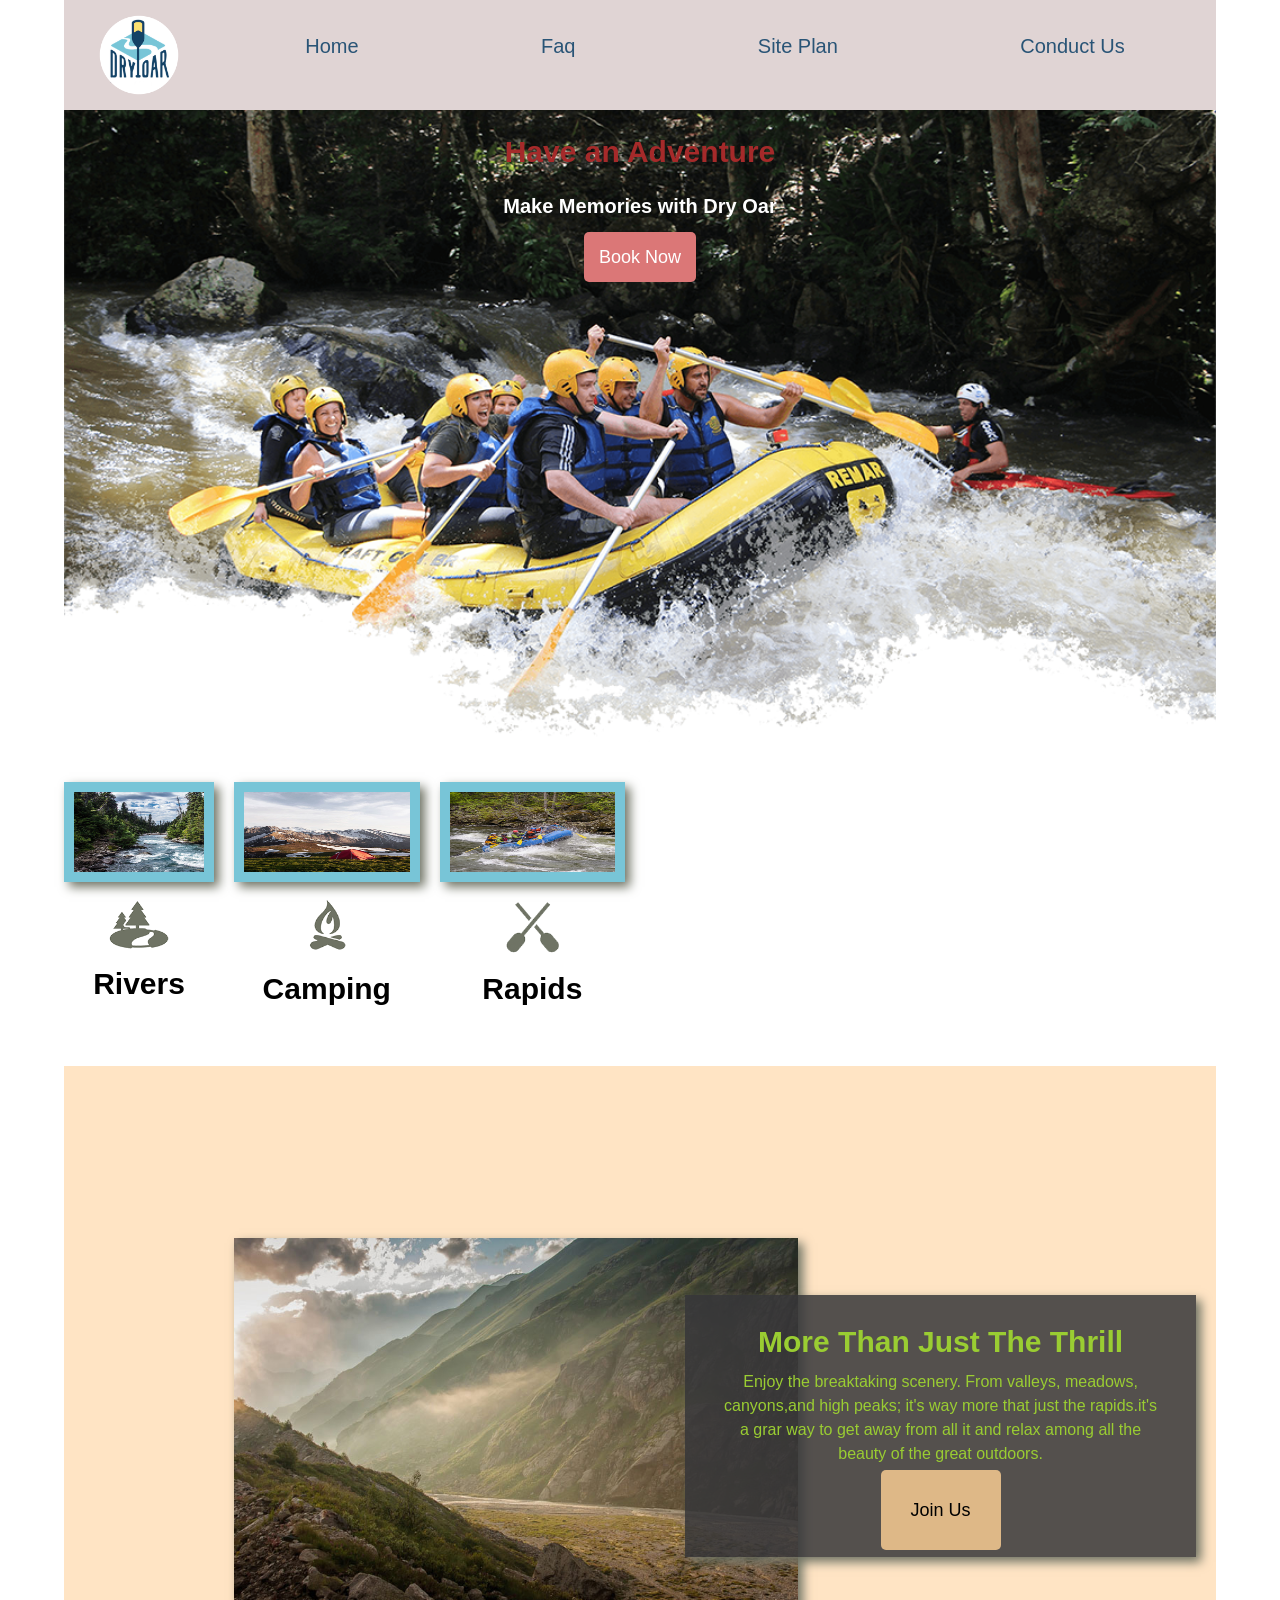
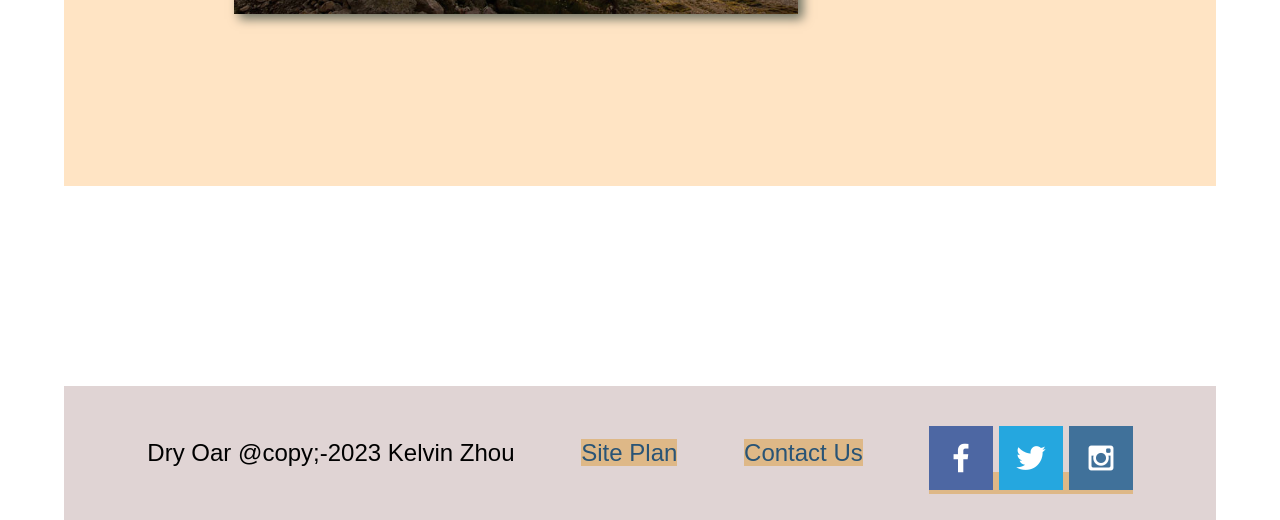
<file: wwr/index.html>
<!DOCTYPE html>
<html lang="en">
<head>
    <meta charset="UTF-8">
    <meta http-equiv="X-UA-Compatible" content="IE=edge">
    <meta name="viewport" content="width=device-width, initial-scale=1.0">
    <title>Whitewater Rafting Vacations | Dry Oar Boating | Home</title>
    <link rel="stylesheet" href="styles/styleswwr.css">
    <link rel="stylesheet" href="faq.html">
</head>
<body>
<div id="content">
    <header>
        <a id="logo-link" href="index.html">
            <img class="icon" src="images/logo.png" alt="Dry Oar Logo"></a>
      <nav id="nav">
        
            <a href="index.html"> Home </a>
            <a href="faq.html">Faq</a>
            <a href="site-plan-rafting.html">Site Plan</a>
            <a href="conductus.html">Conduct Us </a>
        
      </nav>      
    </header>
    <div id="hero">
        <div id="hero-box">
            <img id="hero-img" src="images/hero.png" width="100%" height="" alt="People Enjoyin Rafting">
        </div>
        <section id="hero-msg">
            <h1 class="home-title">Have an Adventure</h1>
            <h4> Make Memories with Dry Oar</h4>
            <div class="button-box"> 
               <a class="book" href="Contactus.html">  Book Now  </a> 
            </div>

        </section>
    
    </div>
    <main class="home-grid">
        <section class="rivers-card" width="100%" >
            <img class="card-img" src="images/rivers.jpg" width="100%" alt="Rivers in Forest">
            <img class="icon" src="images/river-icon.png" alt="River icon">
            <h2>Rivers</h2>
        </section>
        <section class="camping-cards">
            <img class="card-img" src="images/camping.jpg" alt="tent in mountain">
            <img class="icon" src="images/fire-icon.png" alt="Fire icon">
            <h2>Camping</h2>

        </section>
        <section class="rapid-cards">
            <img class="card-img" src="images/rapids.jpg" alt="rafting boat">
            <img class="icon" src="images/oars.png" alt="Oars icon">
            <h2>Rapids</h2>
        </section>
        <div id="background"></div>
        <img class="mountains" src="images/mountains.jpg" alt="Mist Mountains">
        <section class="msg">
            <h2>More Than Just The Thrill</h2>
            <p>Enjoy the breaktaking scenery. From valleys, meadows, canyons,and high peaks; it's way more that just the rapids.it's a grar way to get away from all it and relax among all the beauty of the great outdoors.</p>
             <a class="join" href="rivers.html">Join Us</a>   
            
        </section>
        
    </main>
    <footer>
        <p>Dry Oar @copy;-2023 Kelvin Zhou</p>
        <p><a href="site-plan-rafting.html">Site Plan</a></p>
        <p><a href="contactus.html">Contact Us</a></p>
        <div class="Social">
            <a href="http://facebok.com" target="_blank">
                <img src="images/facebook.png" alt="facebok icon">
            </a>
            <a href="http://twitter.com" target="_blank">
                <img src="images/twitter.png" alt="twitter icon">
            </a>
            <a href="http://instagram.com" target="_blank">
                <img src="images/instagram.png" alt="instagram icon">
            </a>
        </div>
    </footer>
</div>
</body>
</html>
</file>
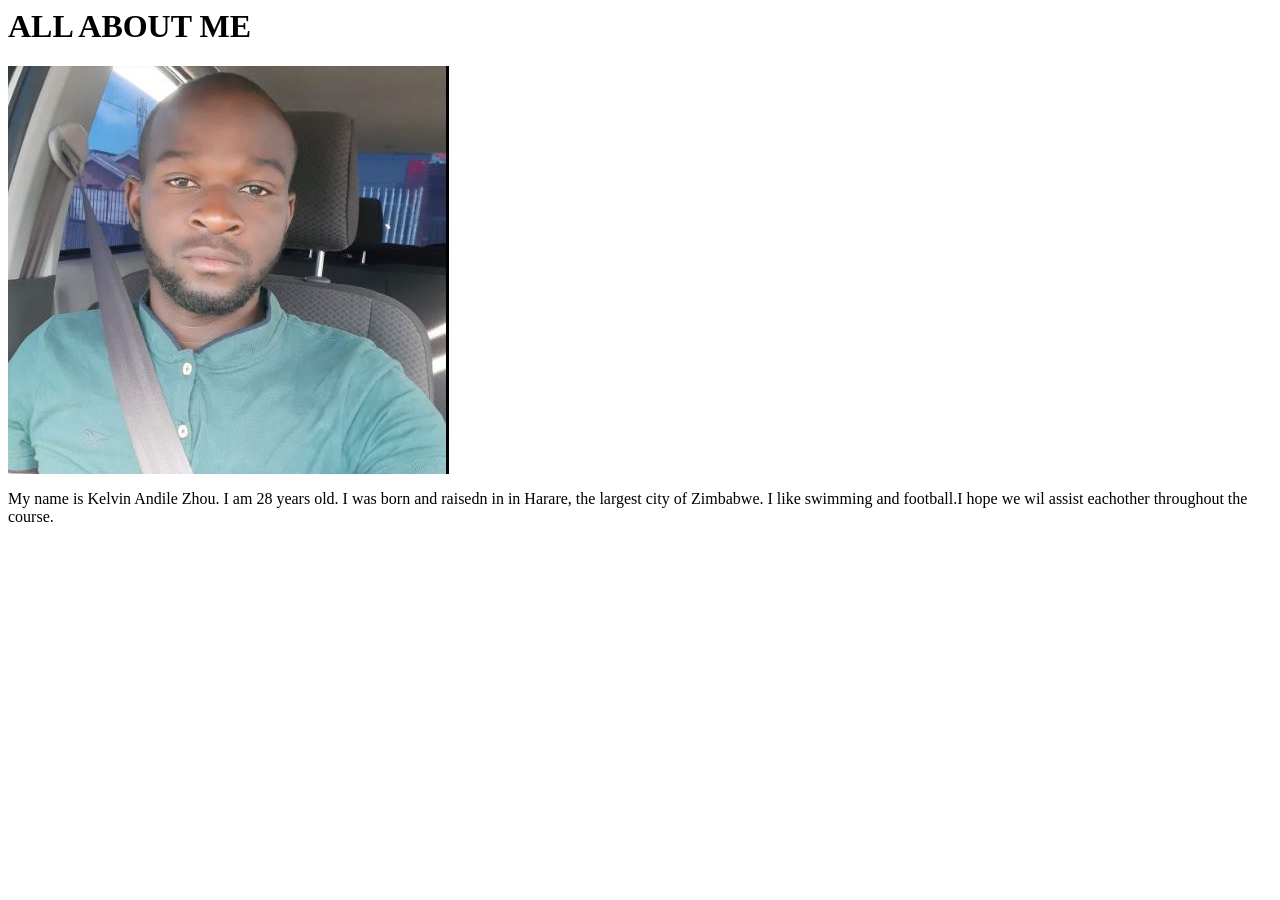
<file: aboutme.html>
<html lang="en">
<head>
    <meta charset="UTF-8">
    <meta http-equiv="X-UA-Compatible" content="IE=edge">
    <meta name="viewport" content="width=device-width, initial-scale=1.0">
    <title>My About Me</title>
</head>
<body>
   <h1>ALL ABOUT ME</h1> 
   <img src="./images/imageaboutme.JPG" alt="MY IMAGE"  >
   <p>My name is Kelvin Andile Zhou. I am 28 years old. I was born and raisedn in  in Harare, the largest city of Zimbabwe. I like swimming and football.I hope we wil assist eachother throughout the course. </p>
</body>
</html>
</file>
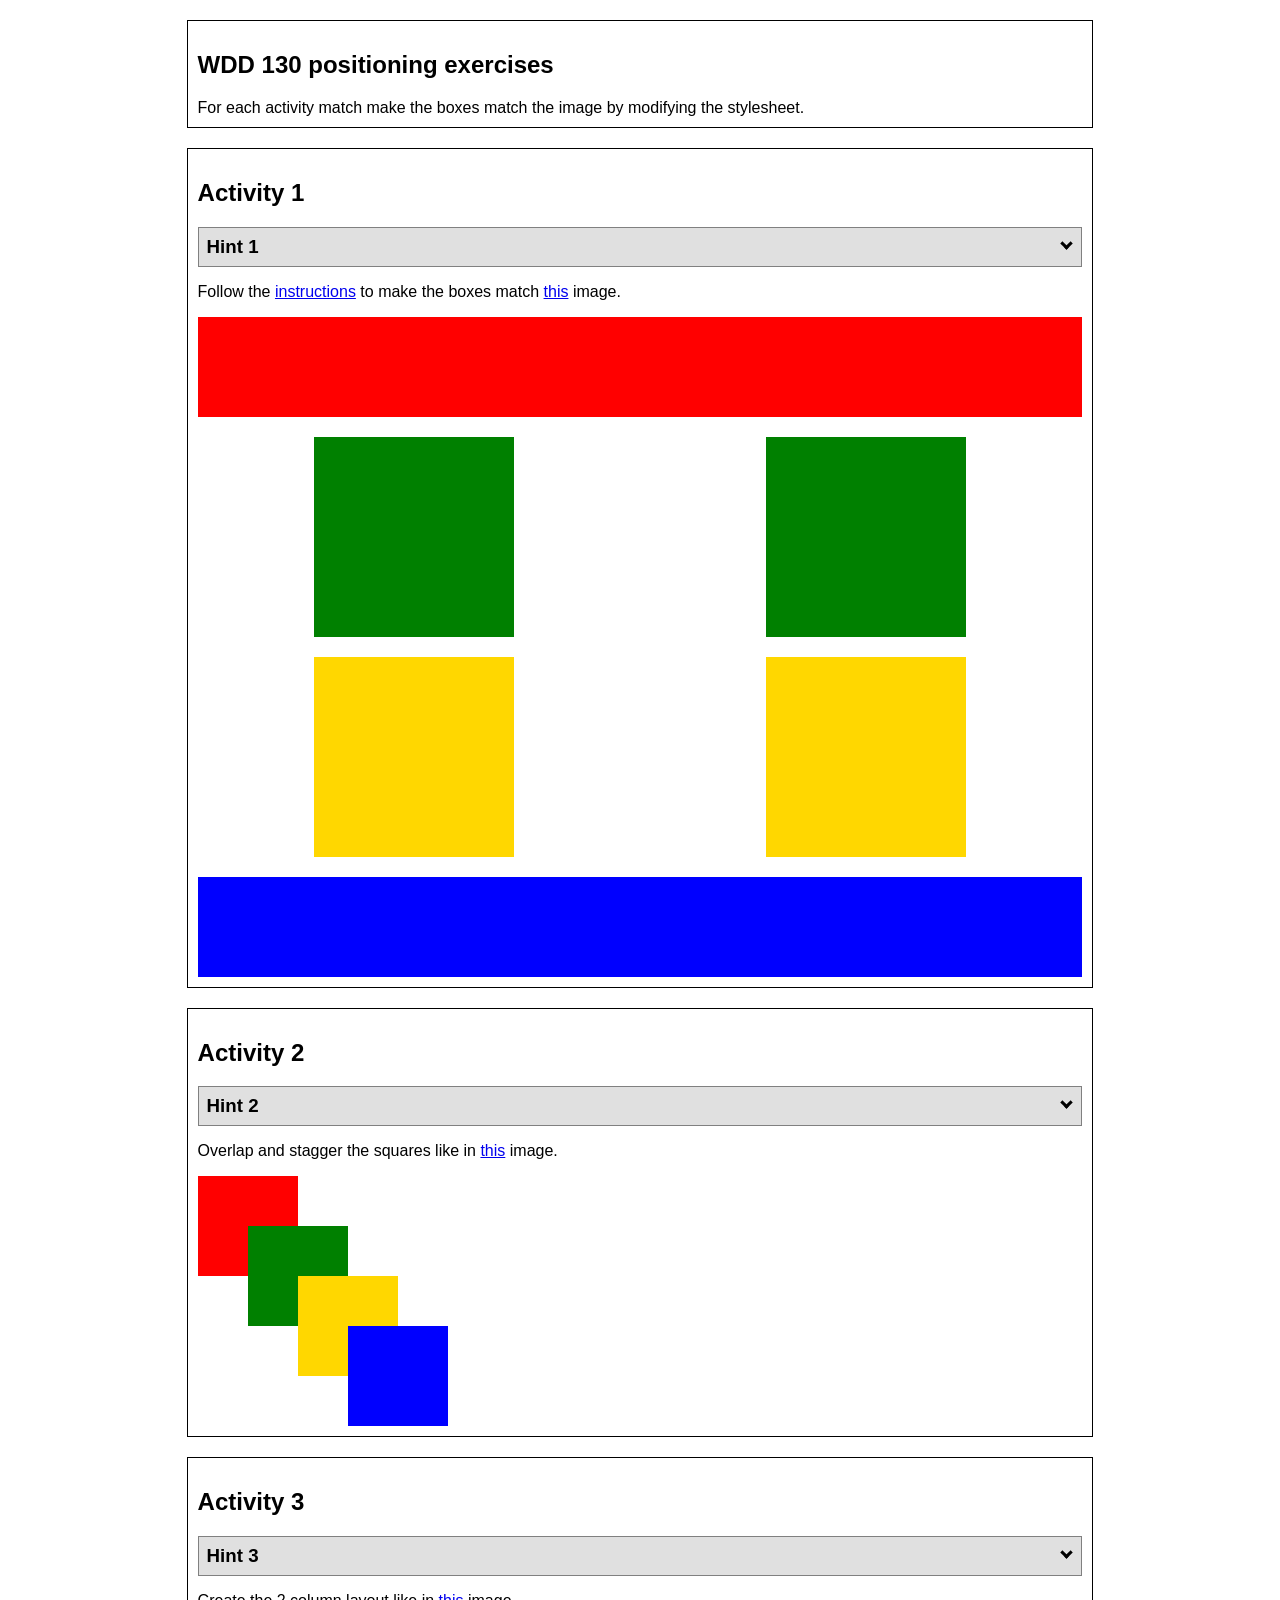
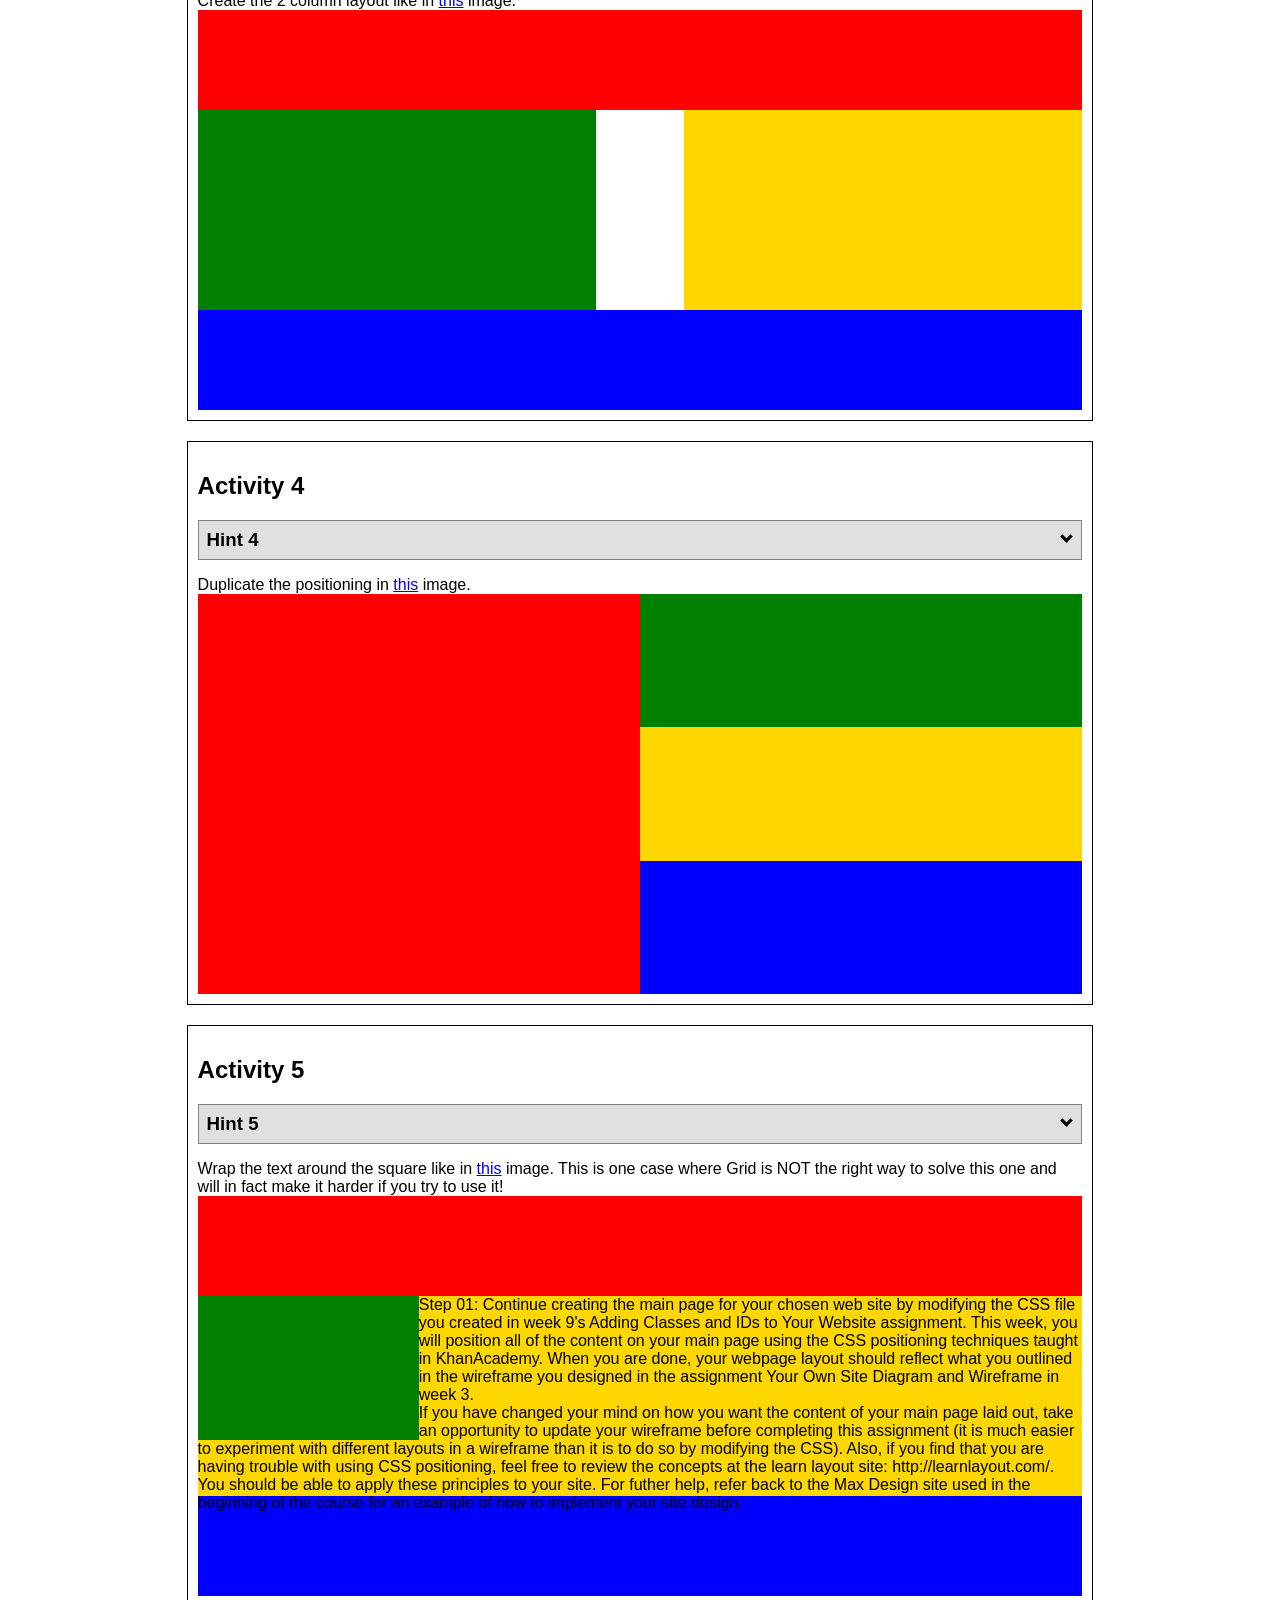
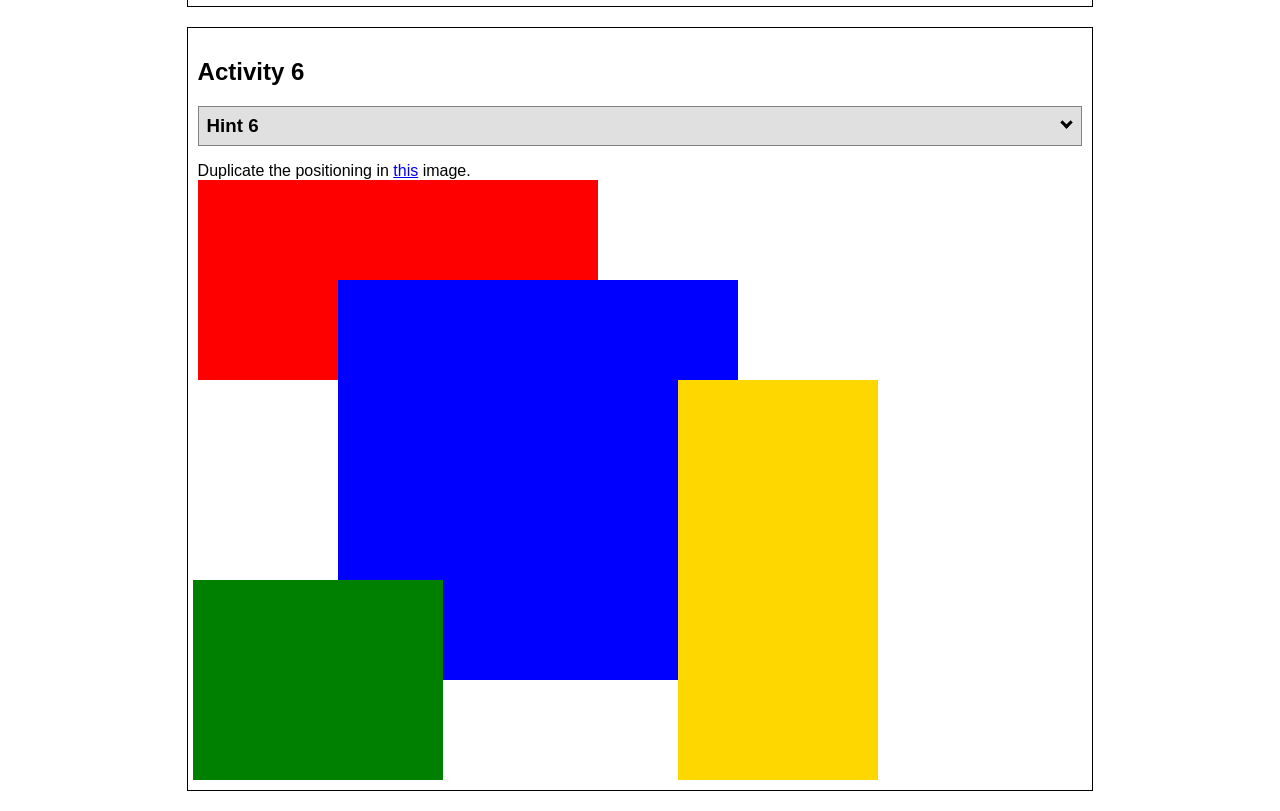
<file: positioning.html>
<!DOCTYPE html>
<html lang="en">
  <head>
    <!-- HTML - Name: positioning.html -->
    <title>Positioning Activity</title>
    <link rel="stylesheet" type="text/css" href="positionstyles.css" />
  </head>
  <body>
    <div class="activity">
      <h2>WDD 130 positioning exercises</h2>
      For each activity match make the boxes match the image by modifying the stylesheet.</div>
    <div class="activity">
      <h2>Activity 1</h2>
      <section class="hint"><input type="checkbox" ><i></i> <h3>Hint 1</h3><div><p>Check out the <a href="https://byui-wdd.github.io/wdd130/activities/w06-css-positioning.html" target="_blank">activity instructions</a> in Ilearn!</p></div></section>
      <p>Follow the <a href="https://byui-wdd.github.io/wdd130/activities/w06-css-positioning.html" target="_blank">instructions</a> to make the boxes match  <a href="https://byui-wdd.github.io/wdd130/images/example1.png" target="_blank">this</a> image.</p>
      <div class="content1" >
        <div class="red1" ></div>
        <div class="green1" ></div>
        <div class="green1" ></div>
        <div class="yellow1"></div>
        <div class="yellow1"></div>
        <div class="blue1"></div>
      </div>
    </div>
    <div class="activity">
      <h2>Activity 2</h2>
      <section class="hint"><input type="checkbox" > <h3>Hint 2</h3><i></i><div>
      <ul>
      <li>grid-template-columns: 50px 50px 50px 50px 50px </li></ul></div></section>
      <p>Overlap and stagger the squares like in <a href="https://byui-wdd.github.io/wdd130/images/example2.png" target="_blank">this</a> image.</p>
      <div class="content2" >
        <div class="red2" ></div>
        <div class="green2" ></div>
        <div class="yellow2"></div>
        <div class="blue2"></div>
      </div>
    </div>
    <div class="activity">
      <h2>Activity 3</h2>
      <section class="hint"><input type="checkbox" > <h3>Hint 3</h3><i></i><div><p>This one is going to be best solved with CSS Grid. Remember to make the boxes the right width first...then start moving them around. </p><h4>Properties used:</h4><ul><li>display:grid;</li><li>grid-template-columns:</li><li>grid-column-gap:</li>
        <li>grid-column:</li>  </ul></div></section>
      Create the 2 column layout like in <a href="https://byui-wdd.github.io/wdd130/images/example3.png" target="_blank">this</a>  image.
      <div class="content3" >
        <div class="red3" ></div>
        <div class="green3" ></div>
        <div class="yellow3"></div>
        <div class="blue3"></div>
      </div>
    </div>
    <div class="activity">
      <h2>Activity 4</h2>
      <section class="hint"><input type="checkbox" > <h3>Hint 4</h3><i></i><div><p>For the others we have been primarily concerned with width. For this one you will need to adjust height as well. </p><h4>Properties used:</h4><ul><li>display:grid;</li><li>grid-template-columns:</li><li>grid-row:</li></ul></div></section>
      Duplicate the positioning in <a href="https://byui-wdd.github.io/wdd130/images/example4.png" target="_blank">this</a> image. 
      <div class="content4" >
        <div class="red4" ></div>
        <div class="green4" ></div>
        <div class="yellow4"></div>
        <div class="blue4"></div>
      </div>
    </div>

    <div class="activity">
      <h2>Activity 5</h2>
      <section class="hint"><input type="checkbox" > <h3>Hint 5</h3><i></i><div><p>Grid is <strong>not</strong> the right way to do this.  In fact there is only one way to really do that...and that is with float. Remember that we float the thing we want the text to wrap around.  Also remember to start by making all the shapes the right size and shape.</p><h4>Properties used:</h4><ul><li>float: left;</li></ul></div></section>
      Wrap the text around the square like in <a href="https://byui-wdd.github.io/wdd130/images/example5.png" target="_blank">this</a> image. This is one case where Grid is NOT the right way to solve this one and will in fact make it harder if you try to use it!
      <div class="content5" >
        <div class="red5" ></div>
        <div class="green5" ></div>
        <div class="yellow5">Step 01: Continue creating the main page for your chosen web site by modifying the CSS file you created in week 9's Adding Classes and IDs to Your Website assignment. This week, you will position all of the content on your main page using the CSS positioning techniques taught in KhanAcademy. When you are done, your webpage layout should reflect what you outlined in the wireframe you designed in the assignment Your Own Site Diagram and Wireframe in week 3. <br />
          If you have changed your mind on how you want the content of your main page laid out, take an opportunity to update your wireframe before completing this assignment (it is much easier to experiment with different layouts in a wireframe than it is to do so by modifying the CSS). Also, if you find that you are having trouble with using CSS positioning, feel free to review the concepts at the learn layout site: http://learnlayout.com/. You should be able to apply these principles to your site. For futher help, refer back to the Max Design site used in the beginning of the course for an example of how to implement your site design.</div>
        <div class="blue5"></div>
      </div>
    </div>
    <div class="activity">
      <h2>Activity 6</h2>
      <section class="hint"><input type="checkbox" > <h3>Hint 6</h3><i></i><div><p>This one is all about visualizing the grid behind the layout. If you are having a hard time doing that first: all the sizes are even multiples of 100, and second here is another example with the lines drawn: <a href="https://byui-wdd.github.io/wdd130/images/example6-hint.png" target="_blank">example 6 with lines</a>. For this one you will find it easiest if you use px for the column width. You can also use <kbd>z-index</kbd> to control the element layering.    </p><h4>Properties used:</h4><ul><li>display:grid;</li><li>grid-template-columns:</li><li>grid-column:</li><li>grid-row:</li><li><a href="https://www.w3schools.com/cssref/pr_pos_z-index.asp" target="_blank">z-index:</a></li></ul></div></section>
      Duplicate the positioning in <a href="https://byui-wdd.github.io/wdd130/images/example6.png" target="_blank">this</a> image.
      <div class="content6" >
        <div class="red6" ></div>
        <div class="green6" ></div>
        <div class="yellow6"></div>
        <div class="blue6"></div>
      </div>
    </div>
  </body>
</html>
</file>
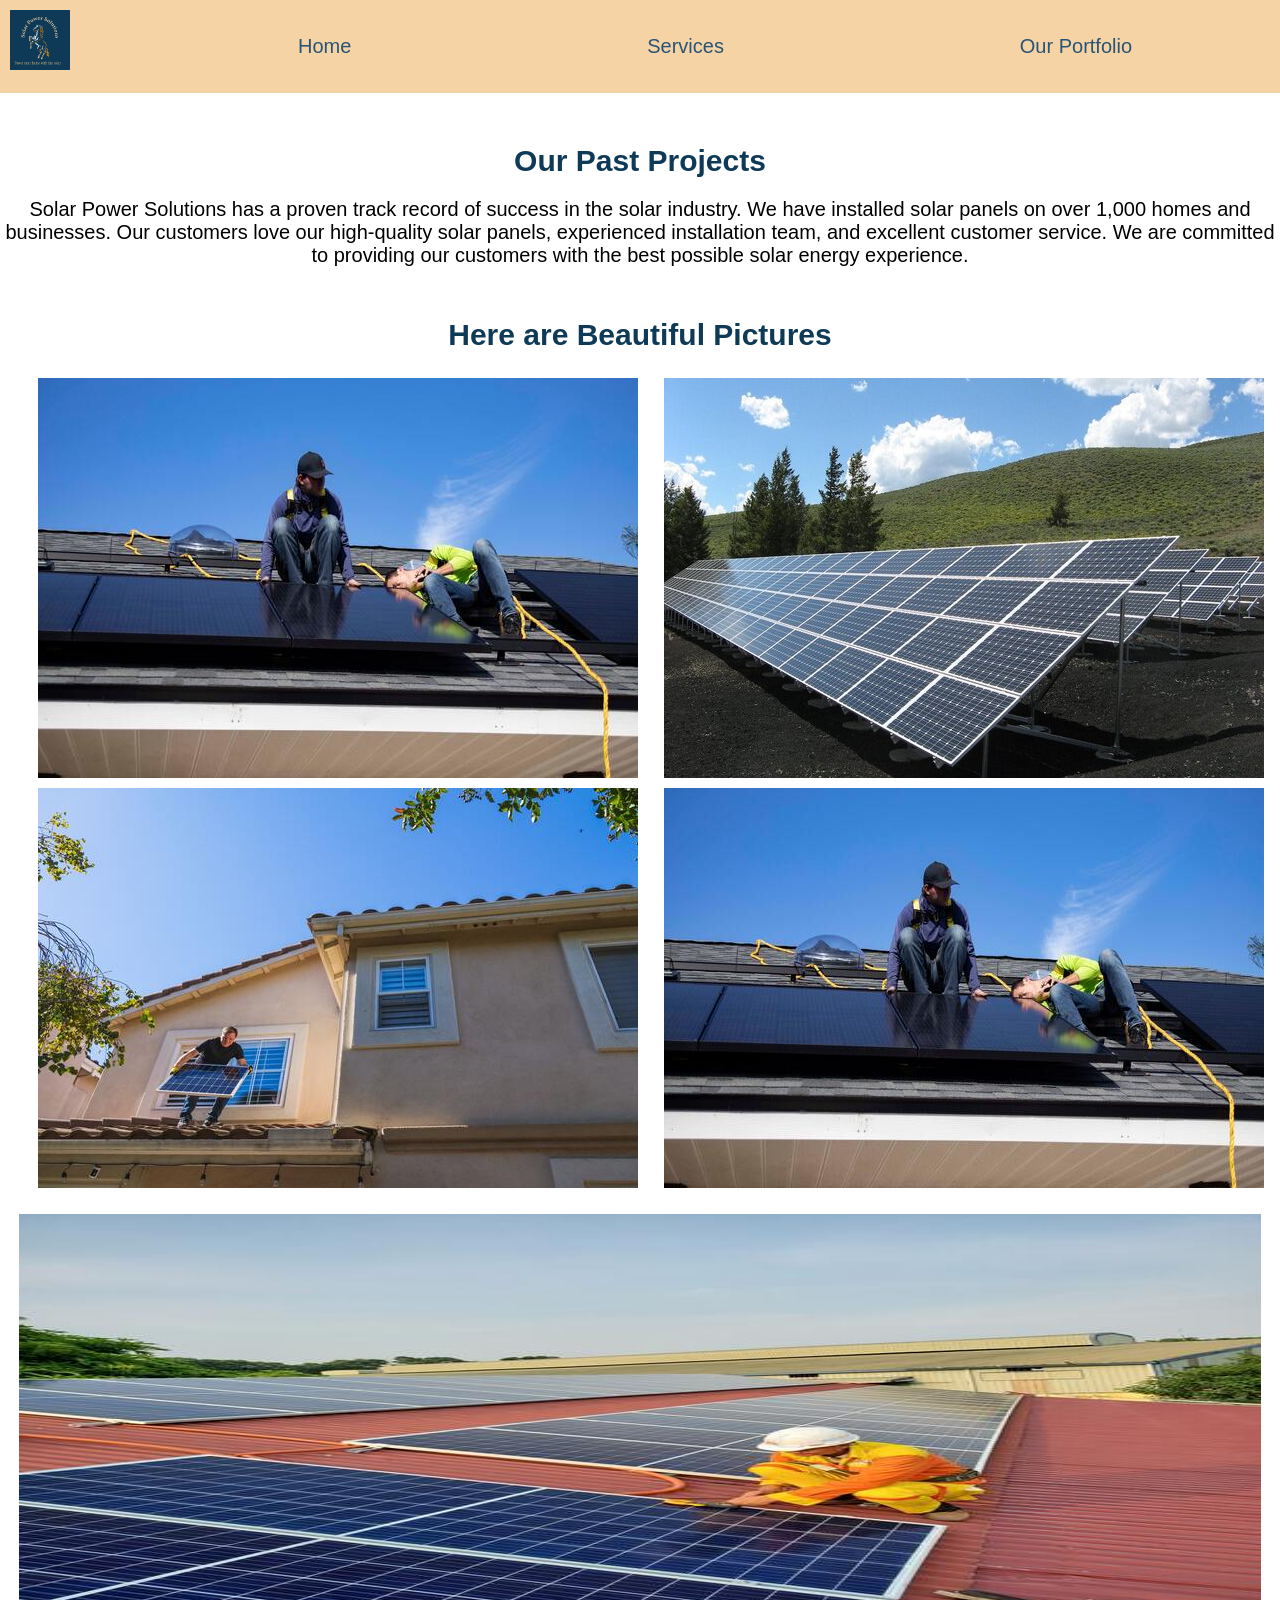
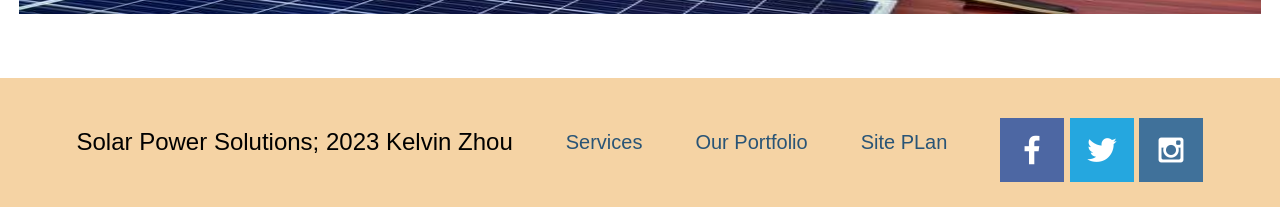
<file: solar-installation/portfolio.html>
<!DOCTYPE html>
<html lang="en">
<head>
    <meta charset="UTF-8">
    <meta name="viewport" content="width=device-width, initial-scale=1.0">
    <title>Portfolio</title>
    <link rel="stylesheet" href="styles/styles-solar.css">
</head>
<header>
    <a id="logo-link" href="index.html">
        <img class="icon" src="images/fdbd0d30298848ffa5b3fdf9f592b28b.png" alt="Solar Power Solutions Logo"></a>
    <nav id="nav">

        <a href="solar-index.html"> Home </a>
        <a href="services.html">Services</a>
        <a href="portfolio.html">Our Portfolio</a>

    </nav>
    </header>

<body>
   <main>
    <h2 style="text-align:center;">Our Past Projects</h2>
    <p style="text-align:center;">Solar Power Solutions has a proven track record of success in the solar industry. We have installed solar panels on over 1,000 homes and businesses. Our customers love our high-quality solar panels, experienced installation team, and excellent customer service. We are committed to providing our customers with the best possible solar energy experience.</p>
    <h2 style="text-align:center;">Here are Beautiful Pictures </h2> 
          <centre> <div class="first4"> <img  src="images/portfolio.jpg" alt="Home Installation">
    <img src="images/installation.jpg" alt="Residential">
    <img src="images/mantainance.jpg" alt="Mentainance">
    <img src="images/portfolio.jpg" alt="Commercial"></div></centre>
     <div class="img-container"><img id="last1" src="images/showcase.jpg" alt="Recent Installation"></div>
    
            
    </main> 

</body>
<footer>
    <p>Solar Power Solutions; 2023 Kelvin Zhou</p>
    <a href="services.html">Services</a>
    <a href="portfolio.html">Our Portfolio</a>
     <a href="site-plan.html">Site PLan</a>

    <div class="Social">
        <a href="http://facebok.com" target="_blank">
            <img src="images/facebook.png210.png" alt="facebok icon">
        </a>
        <a href="http://twitter.com" target="_blank">
            <img src="images/twitter.png210.png" alt="twitter icon">
        </a>
        <a href="http://instagram.com" target="_blank">
            <img src="images/instagram.png210.png" alt="instagram icon">
        </a>
    </div>
</footer>

</html>
</file>
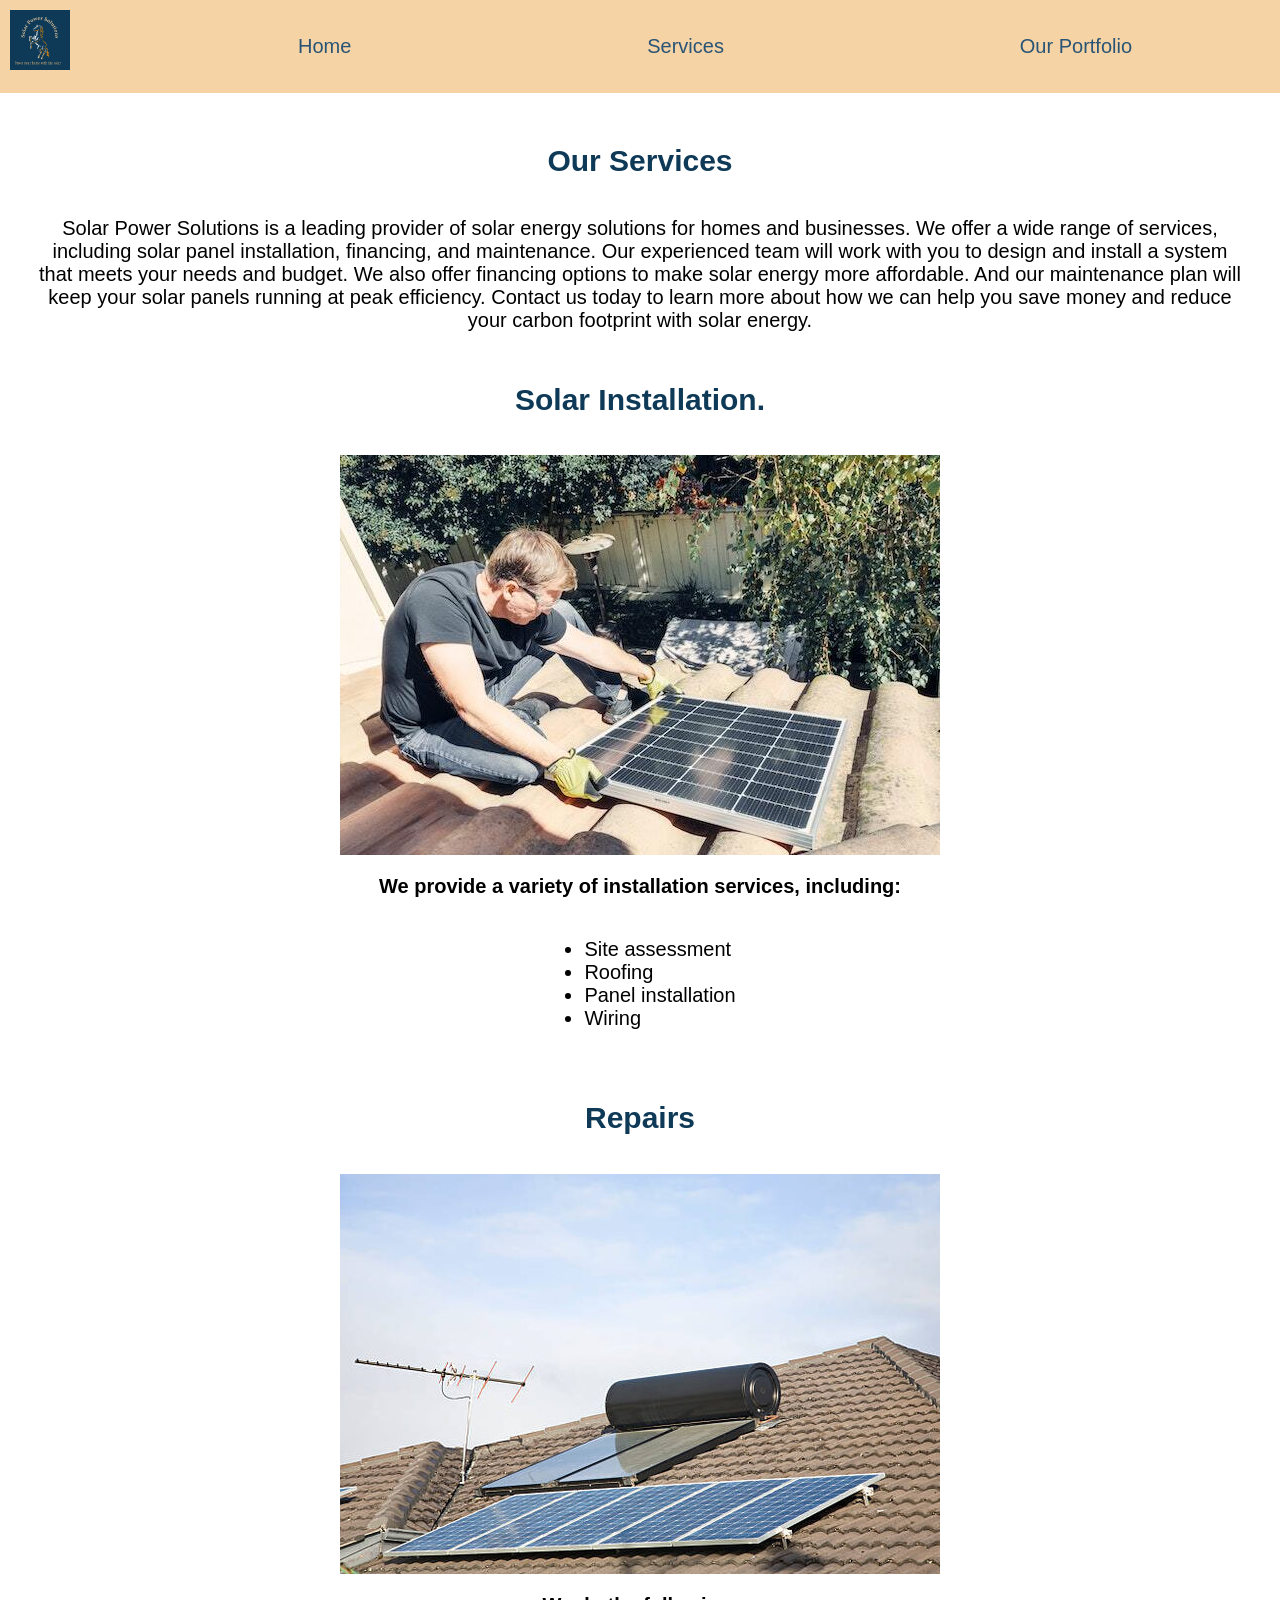
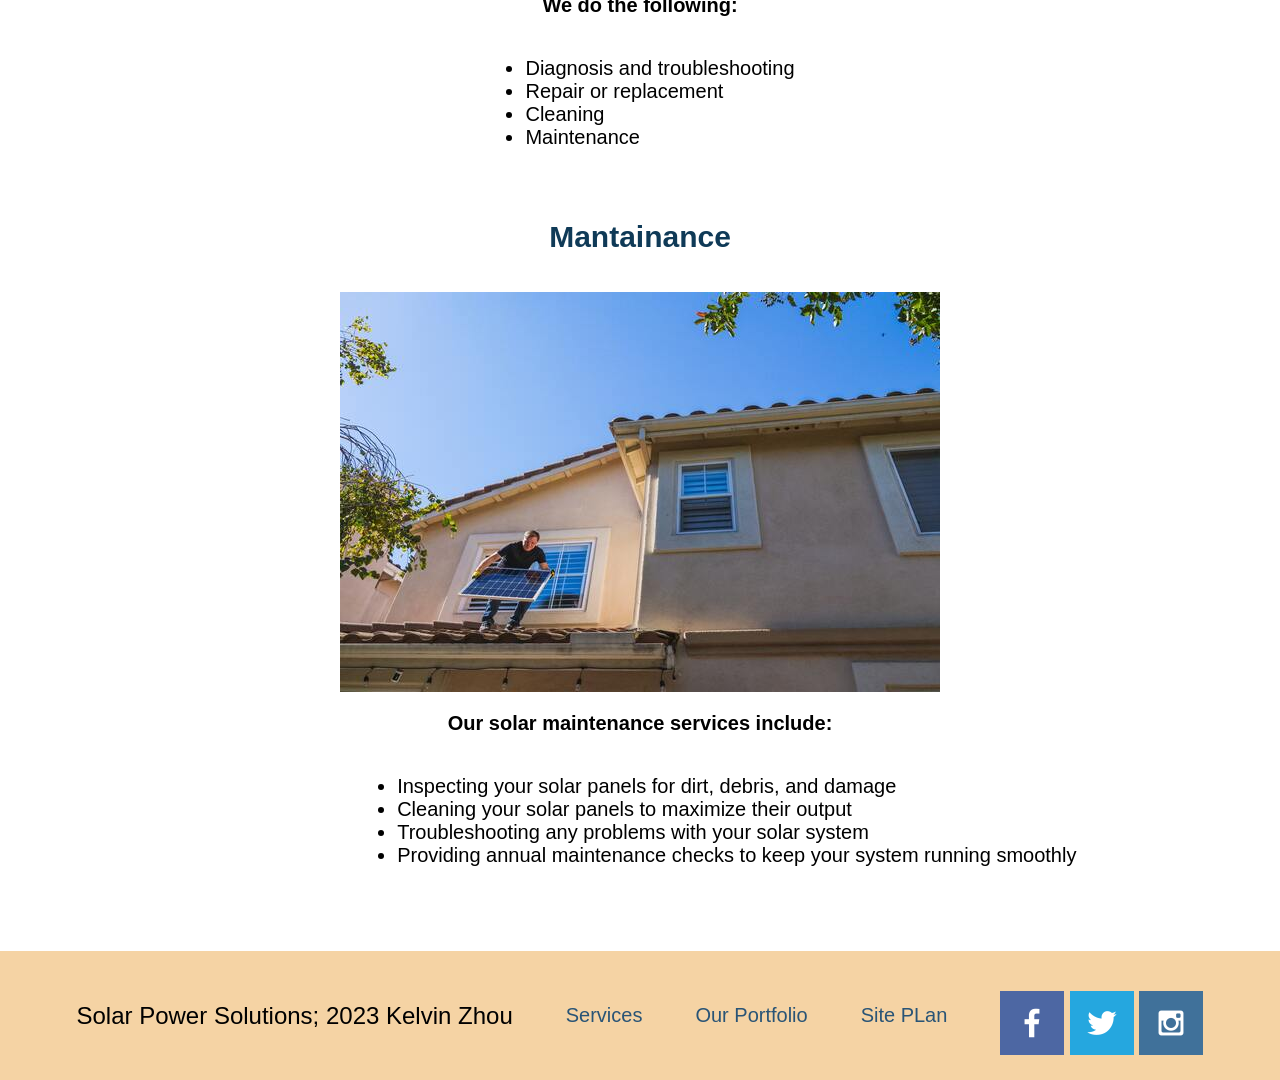
<file: solar-installation/services.html>
<!DOCTYPE html>
<html lang="en">
<head>
    <meta charset="UTF-8">
    <meta name="viewport" content="width=device-width, initial-scale=1.0">
    <title>Services</title>
    <link rel="stylesheet" href="styles/styles-solar.css">
</head>
<header>

    <a id="logo-link" href="index.html">
        <img class="icon" src="images/fdbd0d30298848ffa5b3fdf9f592b28b.png" alt="Solar Power Solutions Logo"></a>
    <nav id="nav">

        <a href="solar-index.html"> Home </a>
        <a href="services.html">Services</a>
        <a href="portfolio.html">Our Portfolio</a>
    </nav>   

</header>
<main>
<body > 
    <h2 style="text-align: center;">Our Services</h2>
    <p id="p-sev">Solar Power Solutions is a leading provider of solar energy solutions for homes and businesses. We offer a wide range of services, including solar panel installation, financing, and maintenance. Our experienced team will work with you to design and install a system that meets your needs and budget. We also offer financing options to make solar energy more affordable. And our maintenance plan will keep your solar panels running at peak efficiency. Contact us today to learn more about how we can help you save money and reduce your carbon footprint with solar energy.</p> 
    <div class="content1">
    <h2>Solar Installation.</h2>
    <img src="images/repiar.jpg" alt="Home Image">
     <div class="listings"> <p>
       <b>We provide a variety of installation services, including:</b>
       <ul class="list">
        <li>Site assessment</li>
        <li>Roofing</li>
        <li>Panel installation</li>
        <li>Wiring</li>
        </ul>
    </p></div>
    </div>

    <div class="content2">
    <h2>Repairs</h2>
    <img src="images/home-installation.jpg " alt="Repairs">
    <div class="listings"> <p>
       <b> We do the following:</b>
        <ul class="list">
            <li>Diagnosis and troubleshooting</li>
            <li>Repair or replacement</li>
            <li>Cleaning</li>
            <li>Maintenance</li>
            </ul>
    </p></div>
    </div>

    <div class="content3">
    <h2>Mantainance</h2> 
    <img src="images/mantainance.jpg" alt="Maintanance">
    <div class="listings"><p>
        <b>Our solar maintenance services include:</b>
        <ul class="list">
        <li>Inspecting your solar panels for dirt, debris, and damage</li>
        <li>Cleaning your solar panels to maximize their output</li>
        <li>Troubleshooting any problems with your solar system</li>
        <li>Providing annual maintenance checks to keep your system running smoothly</li>
        </ul>
        </p></div>

    </div>
     
</body>
</main>
<footer>
    <p>Solar Power Solutions; 2023 Kelvin Zhou</p>
    <a href="services.html">Services</a>
    <a href="portfolio.html">Our Portfolio</a>
     <a href="site-plan.html">Site PLan</a>

    <div class="Social">
        <a href="http://facebok.com" target="_blank">
            <img src="images/facebook.png210.png" alt="facebok icon">
        </a>
        <a href="http://twitter.com" target="_blank">
            <img src="images/twitter.png210.png" alt="twitter icon">
        </a>
        <a href="http://instagram.com" target="_blank">
            <img src="images/instagram.png210.png" alt="instagram icon">
        </a>
    </div>
</footer>
</html>
</file>
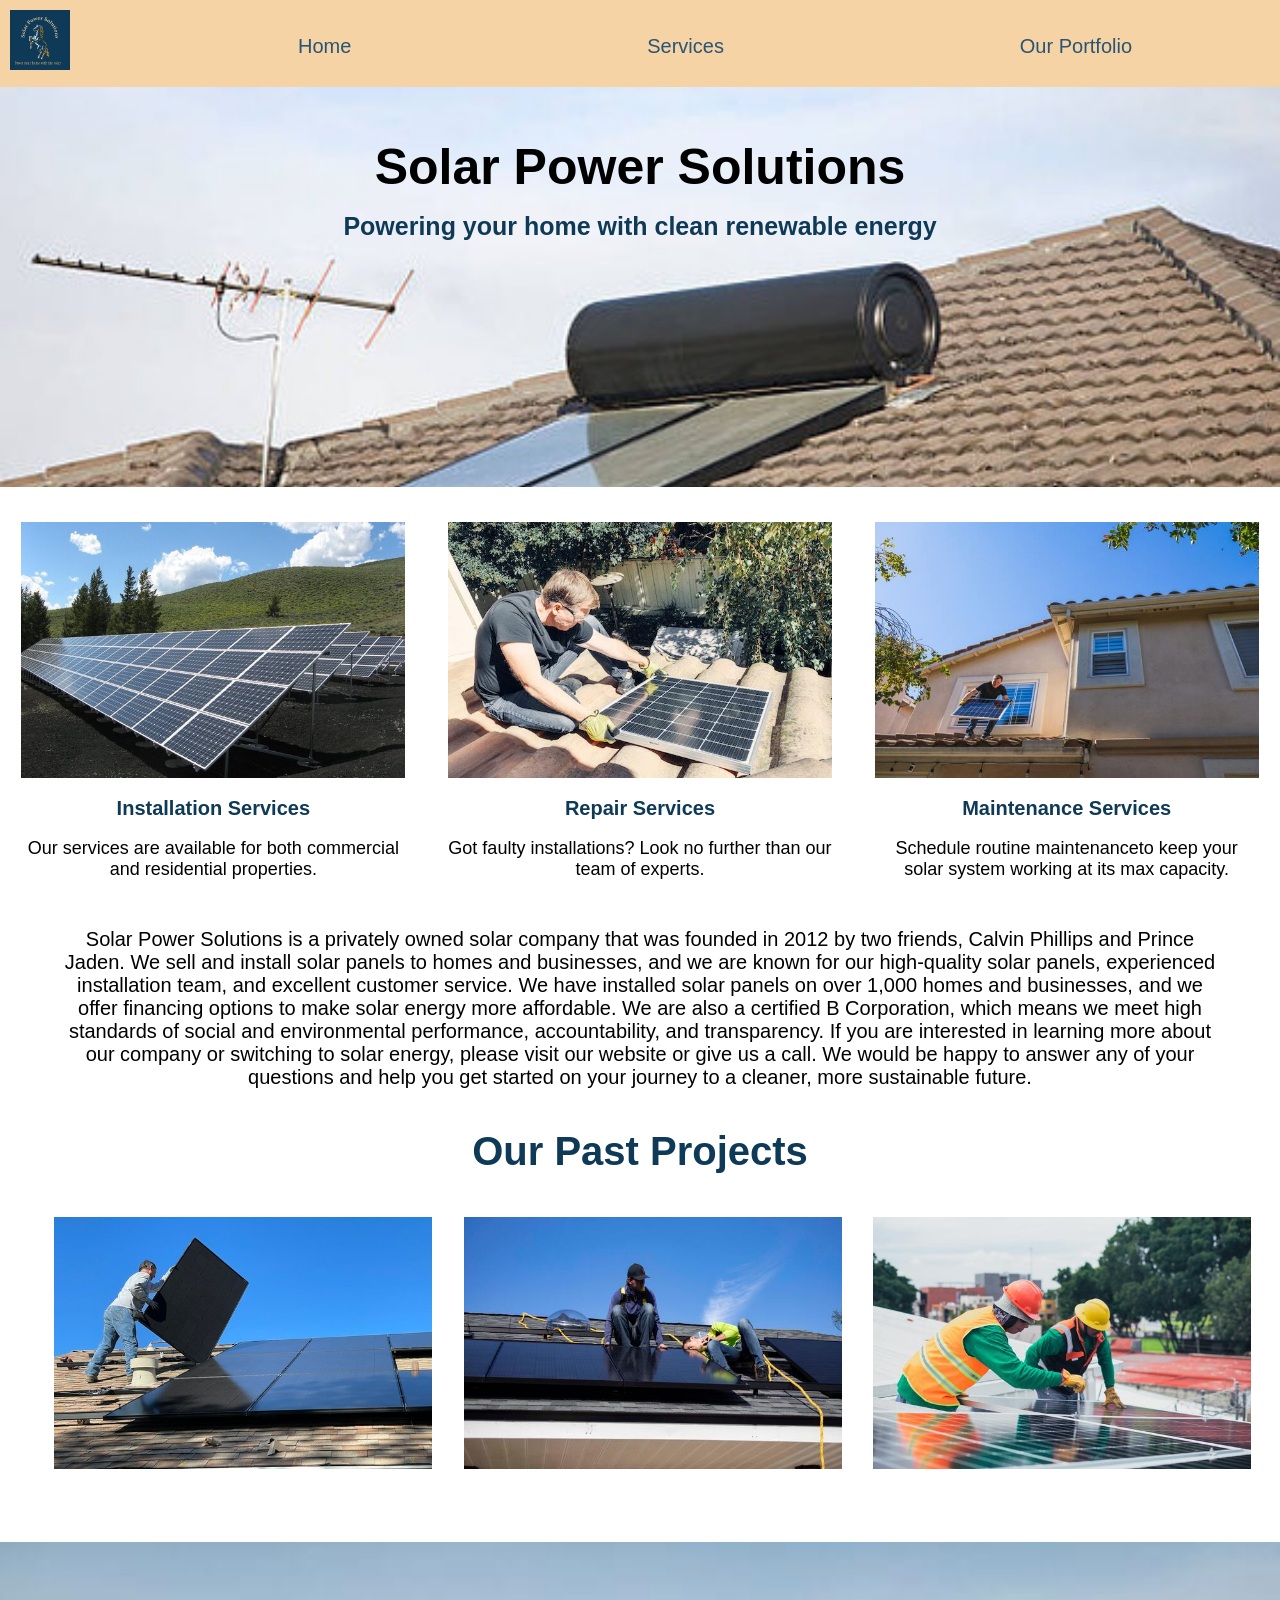
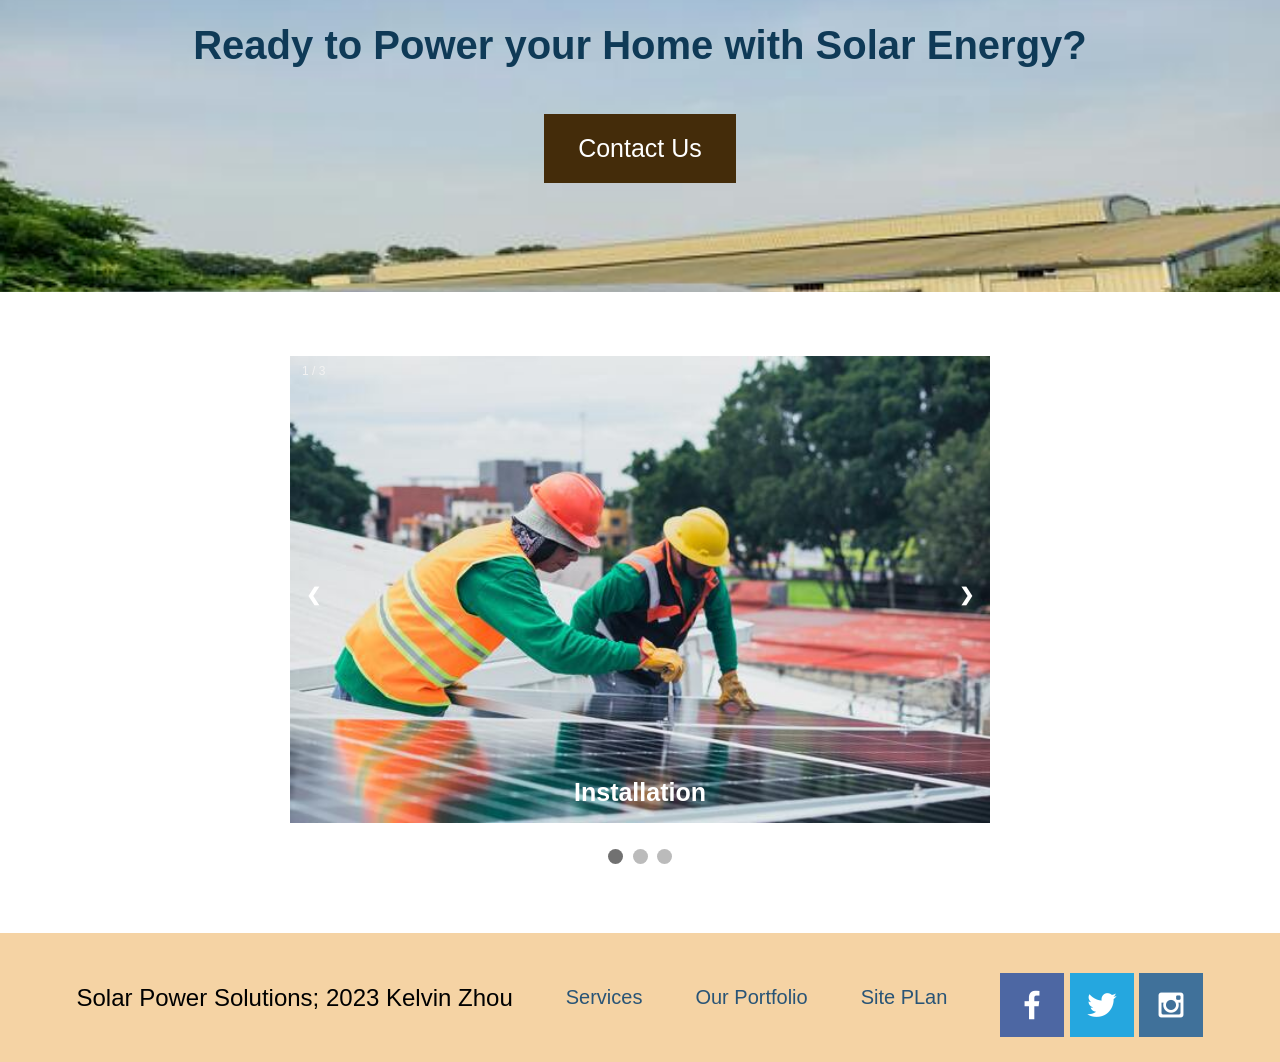
<file: solar-installation/solar-index.html>
<!DOCTYPE html>
<html lang="en">

<head>
    <meta charset="UTF-8">
    <meta http-equiv="X-UA-Compatible" content="IE=edge">
    <meta name="viewport" content="width=device-width, initial-scale=1.0">
    <title>Solar Power Solutions</title>
    <link rel="stylesheet" href="styles/styles-solar.css">

    <header>
        <a id="logo-link" href="index.html">
            <img class="icon" src="images/fdbd0d30298848ffa5b3fdf9f592b28b.png" alt="Solar Power Solutions Logo"></a>
        <nav id="nav">

            <a href="solar-index.html"> Home </a>
            <a href="services.html">Services</a>
            <a href="portfolio.html">Our Portfolio</a>

        </nav>
    </header>
    <section class="hero">
        <div class="hero-content">
          <center>  <h1>Solar Power Solutions</h1>
            <p>Powering your home with clean renewable energy</p></center>
        </div>
        
    </section>
    
</head>


    
<body>

    <div class="boxes">
        <div class="box">
          <img  src="images/installation.jpg" alt="Image for box 1" />
          <h2>Installation Services</h2>
          <p>Our services are available for both commercial and residential properties.</p>
        </div>
        <div class="box">
          <img src="images/repiar.jpg" alt="Image for box 2" />
          <h2>Repair Services</h2>
          <p>Got faulty installations? Look no further than our team of experts.</p>
        </div>
        <div class="box">
          <img src="images/mantainance.jpg" alt="Image for box 3" />
          <h2>Maintenance Services</h2>
          <p>Schedule routine maintenanceto keep your solar system working at its max capacity.</p>
        </div>
      </div>

      <div id="mainp">
        <p>
            Solar Power Solutions is a privately owned solar company that was founded in 2012 by two friends, Calvin Phillips and Prince Jaden. We sell and install solar panels to homes and businesses, and we are known for our high-quality solar panels, experienced installation team, and excellent customer service. We have installed solar panels on over 1,000 homes and businesses, and we offer financing options to make solar energy more affordable. We are also a certified B Corporation, which means we meet high standards of social and environmental performance, accountability, and transparency. If you are interested in learning more about our company or switching to solar energy, please visit our website or give us a call. We would be happy to answer any of your questions and help you get started on your journey to a cleaner, more sustainable future.
        </p>
      </div>
      <div>
        <h3>Our Past Projects</h3>
      </div><centre>
      <div class="images">
        <div class="image"><img src="images/install.jpg" alt="Commetial Solar Installation" /></div>
        <div class="image"><img src="images/portfolio.jpg" alt="Residential Installtion" /></div>
        <div class="image"><img src="images/residential-intallastion.jpg" alt="Domestic Solar Installation" /></div></centre>

       
      </div>




      <div class="container">
        
        <a href="mailto:test@gmail.com"><button type="button"  class="button1">Contact Us</button></a>
          <p id="p2">Ready to Power your Home with Solar Energy?</p>
      </div>

      </div>





      <!--     Slider code with java script-->

      <div class="slideshow-container">

        <div class="mySlides fade">
          <div class="numbertext">1 / 3</div>
          <img src="images/install.jpg" style="width:100%">
          <div class="text">Installation</div>
        </div>
        
        <div class="mySlides fade">
          <div class="numbertext">2 / 3</div>
          <img src="images/mantainance.jpg" style="width:100%">
          <div class="text">Maintenance</div>
        </div>
        
        <div class="mySlides fade">
          <div class="numbertext">3 / 3</div>
          <img src="images/portfolio.jpg" style="width:100%">
          <div class="text">Repairs</div>
        </div>
        
        <a class="prev" onclick="plusSlides(-1)">❮</a>
        <a class="next" onclick="plusSlides(1)">❯</a>
        
        </div>
        <br>
        
        <div style="text-align:center">
          <span class="dot" onclick="currentSlide(1)"></span> 
          <span class="dot" onclick="currentSlide(2)"></span> 
          <span class="dot" onclick="currentSlide(3)"></span> 
        </div>
        
        <script>
        let slideIndex = 1;
        showSlides(slideIndex);
        
        function plusSlides(n) {
          showSlides(slideIndex += n);
        }
        
        function currentSlide(n) {
          showSlides(slideIndex = n);
        }
        
        function showSlides(n) {
          let i;
          let slides = document.getElementsByClassName("mySlides");
          let dots = document.getElementsByClassName("dot");
          if (n > slides.length) {slideIndex = 1}    
          if (n < 1) {slideIndex = slides.length}
          for (i = 0; i < slides.length; i++) {
            slides[i].style.display = "none";  
          }
          for (i = 0; i < dots.length; i++) {
            dots[i].className = dots[i].className.replace(" active", "");
          }
          slides[slideIndex-1].style.display = "block";  
          dots[slideIndex-1].className += " active";
          
        }

            

       
        </script>




<!--    end of Slider code with java script-->

</main>
    <footer>
        <p>Solar Power Solutions; 2023 Kelvin Zhou</p>
        <a href="services.html">Services</a>
        <a href="portfolio.html">Our Portfolio</a>
         <a href="site-plan.html">Site PLan</a>

        <div class="Social">
            <a href="http://facebok.com" target="_blank">
                <img src="images/facebook.png210.png" alt="facebok icon">
            </a>
            <a href="http://twitter.com" target="_blank">
                <img src="images/twitter.png210.png" alt="twitter icon">
            </a>
            <a href="http://instagram.com" target="_blank">
                <img src="images/instagram.png210.png" alt="instagram icon">
            </a>
        </div>
    </footer>
    </div>
</body>

</html>
</file>
<file: wwr/styles/styleswwr.css>
@font-face {
    font-family:Oswrld;
    src: url( fonts/Oswald-VariableFont_wght.ttf);
}

#content{
    max-width: 1600px;
    margin: 0 auto;
}
nav a{
    text-align: center;
    color: rgb(41,84,118);
    text-decoration: none;
    padding: 35px;
}
#hero-msg h1{
    text-align: center;
    color: brown;
}
#hero-msg h4{
    text-align: center;
    color: white;
    
}
.button-box{
    text-align: center;
}
main section{
    text-align: center;
}

body{
    background-color:rgb(255, 255, 255) ;
    font-family: "Arial Narrow Bold", sans-serif,"Times New Roman";
    font-size: 20px;
    margin: 0;
    padding: 0;

}
header{
    background-color:rgb(224, 212, 212);
    display: grid;
    grid-template-columns: 150px auto;
}
nav :hover{
    background-color:rgb(41,84,124);
    color:rgb(224, 212, 212) ;
    
}
.book{
    background-color: rgb(219, 119, 119);
    color: white;
    text-decoration: none;
    font-size: 18px;
    padding: 15px;
    margin-top: 50px;
    border-radius: 5px;
}
.join{
    background-color: burlywood;
color: black;
text-decoration: none;
font-size: 18px;
padding: 30px;
margin-top: 50px;
border-radius: 5px;
}
.msg  :hover{
    background-color:white;
    color: black;
}
.button-box :hover{
    background-color:white;
    color: black;
}
#background{
    height: 720px;
    background-color: bisque;
    grid-column:1/11 ;
    grid-row:4/9 ;
}
.msg{
    background-color: rgba(55, 55, 58, 0.856);
    line-height: 1.2em;
    padding: 35px;
    grid-column:6/10 ;
    grid-row: 6/7;
    box-shadow: 5px 5px 10px #6f7364;
}
footer{
    background-color: rgb(224, 212, 212);
    color: black;
    padding: 25px  50px;
    margin-top: 200px;
    display: flex;
    justify-content: space-around;
    align-items: center;
}
footer a{
    background-color:burlywood;
    color: rgb(41,84,118);
    text-decoration: none;
    
}
footer :hover{
    background-color: #bbd3da;
    color: rgb(12, 11, 9);
}
.home-tittle{
    color: rgb(112, 52, 139);
    font-size: 2em;
    margin-top: 10px;
}
h4{
    color: brown;
    text-align: center;
}

.msg h2{
    color:yellowgreen;
}
.msg p {
    color: yellowgreen;
    font-size: .8em;
    padding-bottom: 15px;
}
.icon{
    width: 80px;
    padding: 10px;
}
#hero-msg{
width: 100%;
grid-column: 2/3;
grid-row: 1/2;
margin-top: 100px;
}
footer p{
    font-size: 1.2em;
}
footer p a:hover{
    text-decoration: underline;
}
h2{
    margin: 0;
}
footer .Social img{
    padding-top: 15px;
}
.rivers-cards{
    margin: 200px 0;
    grid-column: 2/4;
    grid-row: 2/3;
    width: 100%;
    
    
}
.camping-card{
    margin: 200px 0;
    grid-column: 5/7;
    grid-row:2/3 ;
    

}
.rapids-card{
    margin: 200px 0;
    grid-column: 8/10;
    grid-row: 2/3;
    

}
.card-img{
    border: 10px solid rgb(120,197,215);
    width: 100%;
    height: 100px;
    transition:.5s;
    box-shadow: 5px 5px 10px #6f7364;
    
    
}
main section img{
    box-sizing: border-box;
}
nav{
    display: flex;
    justify-content: space-around;
}
#logo-link{
    justify-self: center;
    padding-top:  5px;
    align-self: center;
}
#hero{
display: grid;
grid-template-columns: repeat(1fr 3fr 1fr);
margin-top: -100px;
}
#hero-box{
    grid-column:1/4 ;
    grid-row: 1/3;
    z-index: -1;
}
.home-grid{
    display: grid;
    grid-template-columns: 150px auto;
    grid-template-columns:repeat(1fr 1fr 1fr);
    gap: 20px;
    
    
    
}
.mountains{
    width: 100%;
    
    grid-column: 2/7;
    grid-row: 5/8;
    box-shadow: 5px 5px 10px #6f7364;
}
.card-img :hover{
    opacity: .6;
    transform: scale(1.1);
}



body{
    margin-left: 5%;
    margin-right: 5%;
    
}
h3{
    color: rgb(33,77,111);
    font-size: 30px;
    
}
.p1{
    border: 5px solid ;
    border-color:rgb(121,197,215);
    padding: 15px;
    
}
#h1{
    color: rgb(33,77,111);
}

/* Conduct Us style*/
form {
    /* Center the form on the page */
    margin: 0 auto;
    width: 400px;
    /* Form outline */
    padding: 1em;
    border: 1px solid #ccc;
    border-radius: 1em;
  }
  
  ul {
    list-style: none;
    padding: 0;
    margin: 0;
  }
  
  form li + li {
    margin-top: 1em;
  }
  
  label {
    /* Uniform size & alignment */
    display: inline-block;
    width: 90px;
    text-align: right;
  }
  
  input,
  textarea {
    /* To make sure that all text fields have the same font settings
       By default, textareas have a monospace font */
    font: 1em sans-serif;
  
    /* Uniform text field size */
    width: 300px;
    box-sizing: border-box;
  
    /* Match form field borders */
    border: 1px solid #999;
  }
  
  input:focus,
  textarea:focus {
    /* Additional highlight for focused elements */
    border-color: #000;
  }
  
  textarea {
    /* Align multiline text fields with their labels */
    vertical-align: top;
  
    /* Provide space to type some text */
    height: 5em;
  }
  
  .button {
    /* Align buttons with the text fields */
    padding-left: 90px; /* same size as the label elements */
  }
  
  .button {
    /* This extra margin represent roughly the same space as the space
       between the labels and their text fields */
    margin-left: 0.5em;
  }
  #feedback {
    background-color: antiquewhite;
    position: absolute;
    top: 0;
    left: 0;
    right: 0;
    padding: .5em;
    /* make this element invisible until we are ready for it */
    display: none;      
}
.moveDown {
    margin-top: 3em;
}

@media screen and (max-width: 900px) {
    #hero, .home-grid {
        display: block;
        height: auto;
    }
    nav, footer {
        flex-direction: column;
    }
    nav a {
        display: block;
        padding: 15px;
    }
    #hero {
        margin-top: 0;
    }
    #hero-msg {
        margin-top: 0;
    }
    #hero-msg h4 {
        display: none;
    }
    .home-title {
        font-size: 25px;
        color: #6f7364;
    }
    .rivers-card, .camping-card, .rapids-card { 
        margin: 50px auto;
        width: 60%;
    }
    #background {
        display: none;
    }
    .mountains, .msg {
        width: 80%;
        display: block;
        margin: 0 auto;
    }
    footer {
        margin-top: 25px;
    }
}
</file>
<file: positionstyles.css>
/* CSS - Name: "positionstyles.css" */
/* Activity 1 styles */
.content1 {
  /* This is the parent of the activity 1 boxes. */
  display: grid;
  grid-template-columns: 1fr 1fr;
  justify-items: center;
  gap: 20px;
}
.red1 { 
  width: 100%; 
  height: 100px; 
  background-color: red; 
  grid-column: 1/3;
} 
.green1 {
  width: 200px; 
  height: 200px; 
  background-color: green; 

} 
.yellow1 {
  width: 200px; 
  height: 200px; 
  background-color: gold; 
} 
.blue1 {
  width: 100%; 
  height: 100px; 
  background-color: blue; 
  grid-column: 1/3;
} 
/* Activity 2 styles */ 
.content2 {
  display: grid;
  grid-template-columns: 1fr 1fr 1fr 1fr;
  float: left;
  justify-items: center;
  
 
}
.red2 {
  width: 100px; 
  height: 100px; 
  background-color: red; 
  
} 
.green2 { 
  width: 100px; 
  height: 100px; 
  background-color: green; 
  margin-left: -100%;
  margin-top: 50%;
} 
.yellow2 {
  width: 100px;
  height: 100px; 
  background-color: gold; 
  margin-left: -200%;
  margin-top: 100%;
} 
.blue2 {
  width: 100px; 
  height: 100px; 
  background-color: blue; 
  margin-left: -300%;
  margin-top: 150%;
} 
/* Activity 3 styles */ 
.content3 {
  /* This is the parent of the activity 3 boxes. */
  display: grid;
  grid-template-columns: 1fr 1fr;
  column-gap:  10%;
}
.red3 {
  width: 100%; 
  height: 100px; 
  background-color: red; 
  grid-column: 1/3;

} 
.green3 {
  width: 100%; 
  height: 200px; 
  background-color: green;
  
  
} 
.yellow3 {
  width: 100%; 
  height: 200px; 
  background-color: gold; 
  
} 
.blue3 {
  width: 100%;
  height: 100px; 
  background-color: blue; 
  grid-column: 1/3;
} 
/* Activity 4 styles */ 
.content4 {
  /* This is the parent of the activity 4 boxes. */
  height: 400px;
  display: grid;
  grid-template-columns: 1fr 1fr;
  grid-template-rows: 1fr 1fr 1fr;

}
.red4 {
  width: 100%; 
  height: 300%; 
  background-color: red; 
  grid-column: 2/1;
} 
.green4 {
  width: 100%; 
  height: 100%; 
  background-color: green; 
  grid-template-rows: 2/3;
} 
.yellow4 {
  width: 100%; 
  height: 100%; 
  background-color: gold; 
  grid-column: 2/3;
} 
.blue4 {
  width: 100%; 
  height: 100%; 
  background-color: blue;
  grid-column: 2/3; 
} 
/* Activity 5 styles */ 
.content5 {
  /* This is the parent of the activity 5 boxes. */
  height: 400px;
  
}
.red5 { 
  width: 100%; 
  height: 100px; 
  background-color: red; 
  grid-column: 1/3;
} 
.green5 { 
  width: 25%; 
  height: 144px; 
  background-color: green; 
  float: left;

} 
.yellow5 {
  width: 100%; 
  height: 200px; 
  background-color: gold; 

} 
.blue5 {
  width: 100%; 
  height: 100px; 
  background-color: blue; 
 
} 
/* Activity 6 styles */ 
.content6 {
  /* This is the parent of the activity 6 boxes. */
  display: grid;
  grid-template-columns: 1fr 1fr 1fr;
  justify-items: center;
  float: left;

  
}
.red6 {
  width: 400px; 
  height: 200px; 
  background-color: red;
  grid-column: 1/2;
  
} 
.green6 {
  width: 250px; 
  height: 200px; 
  background-color: green;
  margin-right: 40%; 
  margin-top: 50%;
  grid-column: 1/1;
  z-index: 1;
  
  
  
} 
.yellow6 {
  width: 200px; 
  height: 400px; 
  background-color: gold;
  margin-left: 80%;
  margin-top: 0%;
  z-index: 1;
  
  
} 
.blue6 {
  width: 400px; 
  height: 400px; 
  background-color: blue; 
  margin-left: -230%;
  margin-top: -25%;
 
} 


/* Do not make any changes below here */
.activity {
  width: 70%; 
  margin: 20px auto; 
  font-family: Arial, sans-serif; 
  border: 1px solid black; 
  padding: 10px; 
  clear:both; 
  overflow: auto;
} 

.hint {
  border: 1px solid grey;
  background: #e0e0e0;
  padding: .5em;
  position: relative;
  margin: 1em 0;
}
.hint h3 {
  margin: 0;
}
.hint:hover {
  background: #d0d0d0;
}
.hint > div {
  display: none;
}

.hint input[type=checkbox] {
  position: absolute;
  width: 100%;
  height: 100%;
  opacity: 0;
  z-index: 1;
  cursor: pointer;
}

.hint input[type=checkbox]:checked ~ div {
  display: block;
}

.hint i {
  position: absolute;
  transform: translate(-6px, 0);
  margin-top: 16px;
  right: 10px;
  top: -3px;
}
.hint i:before, .hint i:after {
  content: "";
  position: absolute;
  background-color: black;
  width: 3px;
  height: 9px;
}
.hint i:before {
  transform: translate(2px, 0) rotate(45deg);
}
.hint i:after {
  transform: translate(-2px, 0) rotate(-45deg);
}

.hint input[type=checkbox]:checked ~ i:before {
  transform: translate(-2px, 0) rotate(45deg);
}
.hint input[type=checkbox]:checked ~ i:after {
  transform: translate(2px, 0) rotate(-45deg);
}
.hint a {
  position: relative;
  z-index: 1;
}
</file>
<file: solar-installation/styles/styles-solar.css>
@font-face {
    font-family:Oswrld;
    src: url( fonts/Oswald-VariableFont_wght.ttf);
}
/*portfolio styling*/

.first4{
    display: grid;
    grid-template-columns: 1fr 1fr ;
    grid-template-rows:  1fr 1fr;
    gap: 10px;
    align-items: center;
    margin-left: 3%;
    justify-content: center;
    margin-top: 2%;
}
#last1{
    width: 97%;
    height: 400px ;
    position: relative;
    margin-top: 2%;
    align-self: center;
    margin-left: 1.5%;

}
.img-container{
    width: 100%;
    margin: auto;
}

main h2{
    margin-top: 4%;
    color: #0F3A57 !important;
}
/*end of portfolio styling*/

/* services styling start
.content1{
    display: grid;
    grid-template-columns: 1fr;
    grid-template-rows: 1fr;
    
}*/


.list {
    display: inline-block;
    text-align: left;
  }

.listings{
    text-align: center;
}
.content2{
    text-align: center;
}
.content1{
    text-align: center;
}
.content3{
    text-align: center;
}
.content3 .list{
    margin-left: 12%;
   

   
}
.content1 h2{
    margin-bottom: 3%;
}

#p-sev{
    margin-top: 3%;
    margin-left: 3%;
    text-align: center;
    width: 94%;
}

.content2 h2{
    margin-bottom: 3%;
}

.content3 h2{
    margin-bottom: 3%;
}





/*end of services styling*/

.hero{
    width: 100%;
    height: 400px;
    background-image: url("https://kelvin-a-zhou.github.io/wdd130/solar-installation/images/home-installation.jpg");
    background-repeat: no-repeat;
    background-size: cover;
    margin-top: -5.5%;
    background-position: center;
}

.hero-content h1{
    font-size: 50px;
    margin-top: 5%;
    padding-top: 4%;
}

.hero-content p{
    font-size: 25px;
    margin-top: 2%;
    color: #0F3A57;
    font-weight: bold;
    margin-top: -2%;
}

.box h2{
    color:  #0F3A57;
    text-align: center;
    font-size: 20px;
    margin-top: 5%;
}

.boxes {
    display: flex;
    flex-wrap: wrap;
    justify-content: space-around;
    margin: 0 auto;
    width: 100%;
    padding-top: 2%;
  }
  
  .box {
    width: 30%;
    height: 50%;
    margin: 10px;
  }
  
  .box img {
    width: 100%;
    height: auto;
  }
  .box p{
    font-size: 18px;

  }


  #mainp{
    padding-top: 0%;
    padding-left: 5%;
    padding-right: 5%;
}
h3{
    text-align:  center;
    color:  #0F3A57;
    font-size: 40px;
    
}
.container {
    width: 100%;
    height: 350px;
    background-image: url("https://kelvin-a-zhou.github.io/wdd130/solar-installation/images/showcase.jpg");
    background-repeat: no-repeat;
    background-size: cover;
    margin-top: 10%;
    
  }
  #p2{
   position: relative;
   top: -250px;
   text-align: center;
   font-size: 40px;
   color:  #0F3A57;
   font-weight: bold;

  }

  .first4{
    align-items: center;
  }

 
  
  
  .button1 {
    margin: 50px;
    background-color: rgb(68, 44, 10);
    color: #fff;
    padding: 20px 20px;
    border: none;
    cursor: pointer;
    margin: left 90%;;
    margin-left: 42.5%;
    width: 15%;
    font-size: 25px;
    
  }
  
  p {
    text-align: center}


.images {
   width: 100%;
   height: 200px;
 }
      
      .image {
        width: 30%;
        height: 450px;
        float: right;
        padding: 3px;
        margin-right: 2%;
        
    }


.image img {
   width: 100%;
   height: auto;
          }
        
/* Gallery slider box*/


* {box-sizing: border-box}
body {font-family: Verdana, sans-serif; margin:0}
.mySlides {display: none}
img {vertical-align: middle;}

/* Slideshow container */
.slideshow-container {
  max-width: 700px;
  position: relative ;
  margin: auto;
  margin-top: 5%;
}

/* Next & previous buttons */
.prev, .next {
  cursor: pointer;
  position: absolute;
  top: 50%;
  width: auto;
  padding: 16px;
  margin-top: -22px;
  color: white;
  font-weight: bold;
  font-size: 18px;
  transition: 0.6s ease;
  border-radius: 0 3px 3px 0;
  user-select: none;
}

/* Position the "next button" to the right */
.next {
  right: 0;
  border-radius: 3px 0 0 3px;
}

/* On hover, add a black background color with a little bit see-through */
.prev:hover, .next:hover {
  background-color: rgba(0,0,0,0.8);
}

/* Caption text */
.text {
  color:#ffffff;
  font-size: 25px;
  padding: 8px 12px;
  position: absolute;
  bottom: 8px;
  width: 100%;
  text-align: center;
  font-weight: bold;
  
}

/* Number text (1/3 etc) */
.numbertext {
  color: #f2f2f2;
  font-size: 12px;
  padding: 8px 12px;
  position: absolute;
  top: 0;
}

/* The dots/bullets/indicators */
.dot {
  cursor: pointer;
  height: 15px;
  width: 15px;
  margin: 0 2px;
  background-color: #bbb;
  border-radius: 50%;
  display: inline-block;
  transition: background-color 0.6s ease;
}

.active, .dot:hover {
  background-color: #717171;
}

/* Fading animation */
.fade {
  animation-name: fade;
  animation-duration: 1.5s;
}

@keyframes fade {
  from {opacity: .4} 
  to {opacity: 1}
}

/* On smaller screens, decrease text size */
@media only screen and (max-width: 300px) {
  .prev, .next,.text {font-size: 11px}
}


/* end of slider code*/






#content{
    max-width: 1600px;
    margin: 0 auto;
}
nav a{
    text-align: center;
    color: rgb(41,84,118);
    text-decoration: none;
    padding: 35px;
}
.button-box{
    text-align: center;
}
main section{
    text-align: center;
}

body{
    background-color:rgb(255, 255, 255) ;
    font-family: "Arial Narrow Bold", sans-serif,"Times New Roman";
    font-size: 20px;
    margin: 0;
    padding: 0;

}
header{
    background-color:#f5d3a4	;
    display: grid;
    grid-template-columns: 150px auto;
}
nav :hover{
    background-color: #ffffff;
    color:#0f3a57 ;
    
}
.button-box :hover{
    background-color:white;
    color: black;
}
#background{
    height: 720px;
    background-color: bisque;
    grid-column:1/11 ;
    grid-row:4/9 ;
}
footer{
    background-color: #f5d3a4	;
    color: black;
    padding: 25px  50px;
    margin-top: 5%;
    display: flex;
    justify-content: space-around;
    align-items: center;
}
footer a{
    background-color: #f5d3a4;
    color: rgb(41,84,118);
    text-decoration: none;
    
    
}
footer :hover{
    background-color: white;
    color: #0f3a57;
}
.home-tittle{
    color: rgb(112, 52, 139);
    font-size: 2em;
    margin-top: 10px;
}
.icon{
    width: 80px;
    padding: 10px;
}

footer p{
    font-size: 1.2em;
}
footer p a:hover{
    text-decoration: underline;
}
h2{
    margin: 0;
}
footer .Social img{
    padding-top: 15px;
}
main section img{
    box-sizing: border-box;
}
nav{
    display: flex;
    justify-content: space-around;
}

.moveDown {
    margin-top: 3em;
}

@media screen and (max-width: 900px) {
    #hero, .home-grid {
        display: block;
        height: auto;
    }
    nav, footer {
        flex-direction: column;
    }
    nav a {
        display: block;
        padding: 15px;
    }
   
    .home-title {
        font-size: 25px;
        color: #6f7364;
    }
    
    footer {
        margin-top: 25px;
    }
}
</file>
